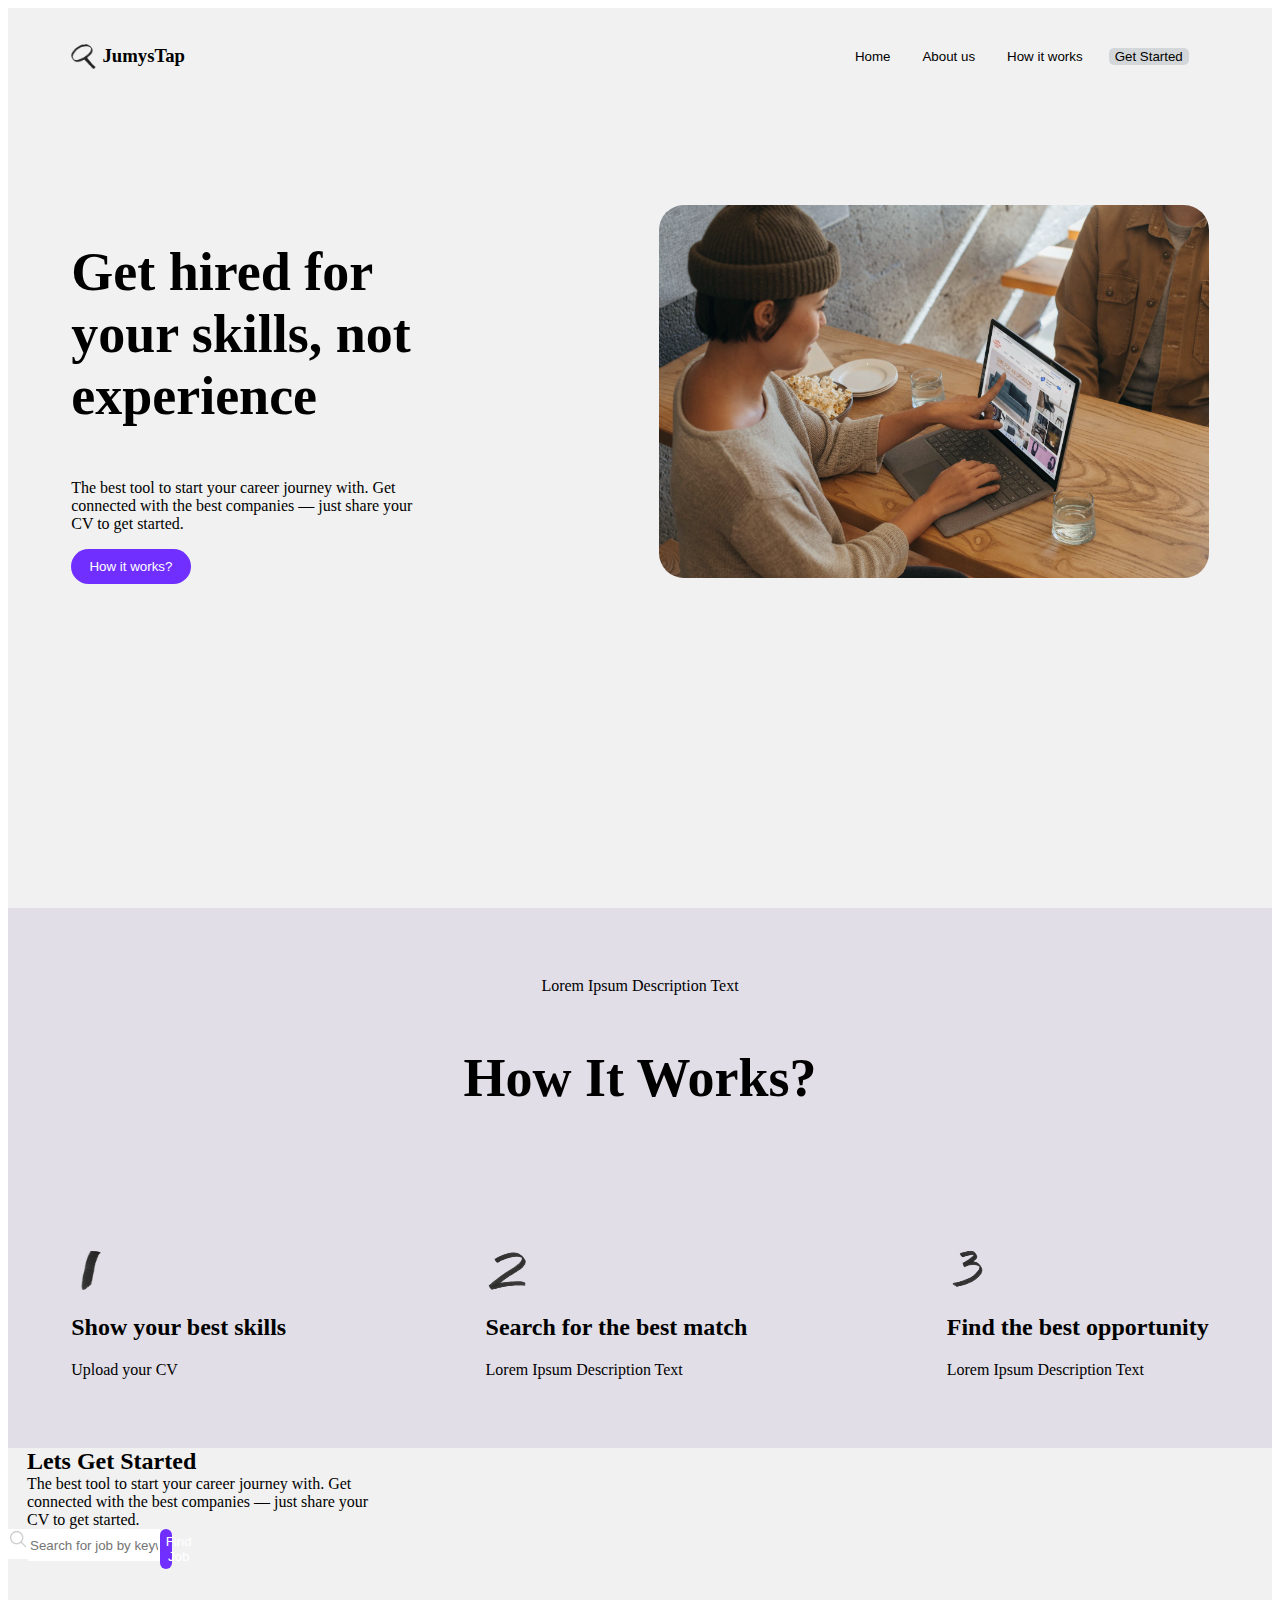
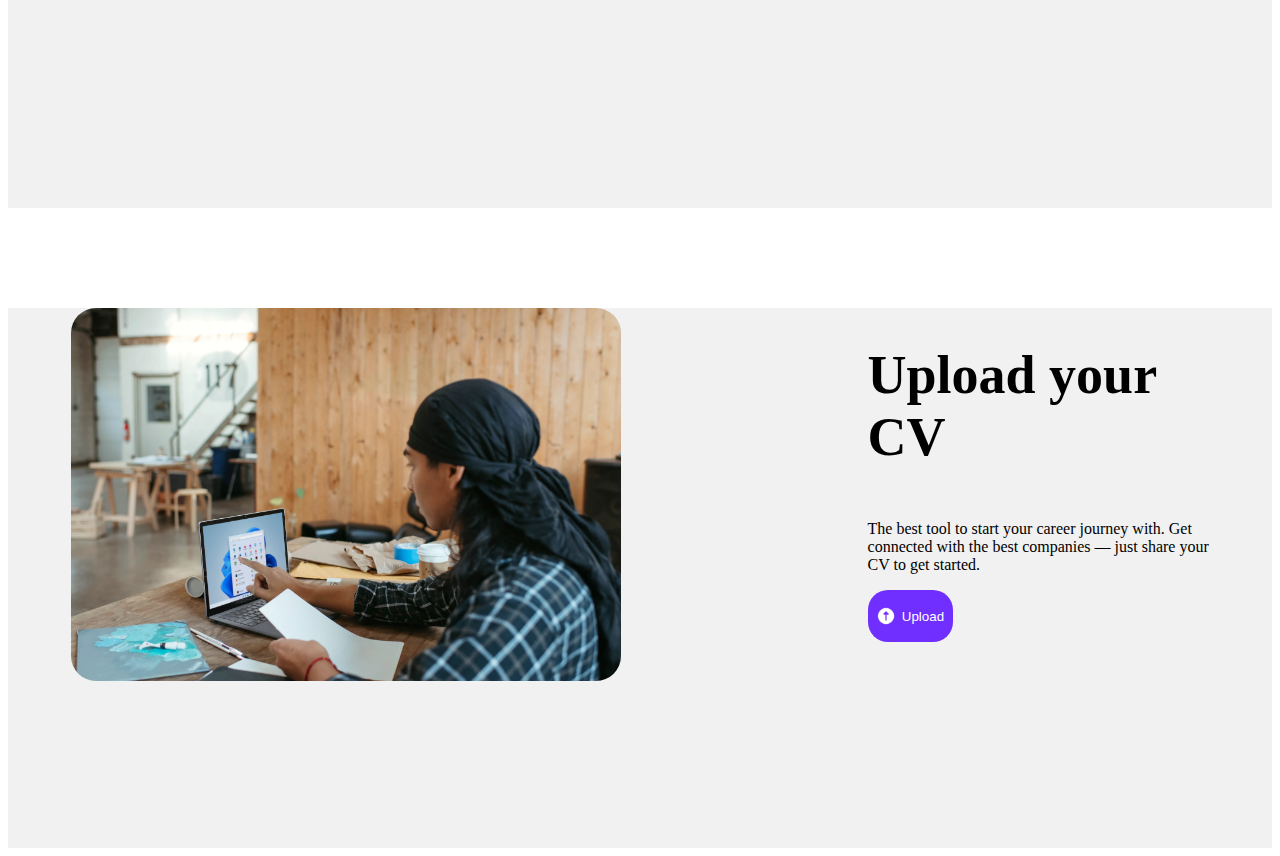
<file: week_1/project_week_1/Project.html>
<!DOCTYPE html>
<html lang="en">
<head>
    <meta charset="UTF-8">
    <meta http-equiv="X-UA-Compatible" content="IE=edge">
    <meta name="viewport" content="width=device-width, initial-scale=1.0">
    <title>JumysTap</title>
    <link rel="stylesheet" href="./Project.css">
    <link rel="stylesheet" href="./fonts/Kanit/Kanit-Black.ttf">
</head>
<body>
    <section class="section-welcome"> 
        <div class="nav">
            <h3 class="nav-logo"> 
                <img src="./assets/magnifier 1.png" />
                <p>JumysTap</p>
            </h3>
            <ul class="nav-menu" >
                <li><button>Home</button></li>
                <li><button> About us</button></li>
                <li><button>How it works</button></li>
                <li><button class="nav-buttons"> Get Started</button></li>
            </ul>
        </div>
        <div class="content">
            <div class="content-texts">
                <h1>Get hired for your skills, not experience</h1>
                <p>The best tool to start your career journey with. 
                    Get connected with the best companies — 
                    just share your CV to get started.
                </p>
                <button class="content-button">How it works?</button> 
            </div>
            <div class="content-image">
                <img  src="./assets/image 4.png" />
            </div>
        </div>
    </section>
    <section class="section-explanation">
        <div class="nav-section">
            <p>Lorem Ipsum Description Text</p>
            <h1>How It Works?</h1> 
        </div> 
        <div class="nav-three">
            <div>
                <img src="./assets/1.png">
                <h2> Show your best skills</h2>
                <p> Upload your CV</p>
            </div>
            <div>
                <img src="./assets/2.png">
                <h2> Search for the best match</h2>
                <p> Lorem Ipsum Description Text</p>
            </div>
            <div>
                <img src="./assets/3.png">
                <h2> Find the best opportunity</h2>
                <p> Lorem Ipsum Description Text</p>
            </div>
        </div>
    </section>
    <section class="section-input">
        <div class="input-margin">
            <h2 class="margin">Lets Get Started</h2>
            <p class="margin">The best tool to start your career journey with. 
                    Get connected with the best companies — 
                    just share your CV to get started.
            </p>
            <div class="search-row">
                <div class="search-box">
                    <img src="./assets/Search.png">
                    <input type="text" name="" placeholder="Search for job by keywords"
                    class="input">
                </div>
                <div>
                    <button class="search-button">
                        Find Job
                    </button>
                </div>
            </div>
        </div>
    </section>
    <section class="section-upload">
        <div class="content">
            <div class="content-image">
                <img  src="./assets/image 5.png" />
            </div>
            <div class="content-texts">
                <h1>Upload your CV</h1>
                <p>The best tool to start your career journey with. 
                    Get connected with the best companies — 
                    just share your CV to get started.
                </p>
                <button class="upload-button">
                    <img src="./assets/Upward Arrow.png"/>
                    <p>Upload</p>
                </button> 
            </div>
           
        </div>
    </section>
</body>
</html>
</file>
<file: week_1/project_week_1/Project.css>
/* * {
    margin:0;
    padding:0;
    } */

.nav {
    display: flex;
    width: 90%;
    margin: auto;
    justify-content: space-between;
}

button {
    border: none;
    background-color: transparent;
}
li {
    list-style-type: none;
    margin-right: 20px;
}

.nav-logo {
    display: flex;
    align-items: center;
    width: 10%;
    justify-content: space-between;
}
.nav-logo img {
    width: 25px;
    height: 25px;
}

.nav-menu {
    display: flex;
    justify-content:flex-end;
    width: 60%;
    align-items: center;
}

.nav-menu .nav-buttons {
    border-radius: 5px;
    background-color: rgba(8, 30, 52, 0.12);
    margin-right: 0px;
}


.section-welcome {
    background-color: #F1F1F1;
    height: 100vh;
  }

  .content {
    width: 90%;
    margin: auto;
    display: flex;
    justify-content: space-between;
    margin-top: 100px;
  }

  .content-texts {
    display: flex;
    flex-direction: column;
    width: 30%;
    
    
  }

  .content-image img {
    width: 550px;
    border-radius: 25px;
  }
  .content-button {
    border-radius: 20px;
    background-color: #712FFF;
    padding-top: 10px;
    padding-bottom: 10px;
    width: 35%;
    color: #FFFFFF;
 
  }

  h1 {
    font-family: "Kanit";
    font-size: 54px;
    font-weight: 700;
  }


  .section-explanation {
    display: flex;
    flex-direction: column;
    align-items: center;
    background-color: #E1DEE7;
    height: 60vh;
    justify-content: space-around;
  }

  .nav-three {
    display: flex;
    justify-content: space-between;
    width: 90%;

  }

  .nav-three img {
    width: 40px;
    height: 40px;
  }

  .nav-section {
    display: flex;
    flex-direction: column;
    align-items: center;

  }

  .section-input {
    height: 40vh;
    background-color: #F1F1F1;
  }

  .section-upload {
    height: 60vh;
    background-color: #F1F1F1;
  }

  .upload-button {
    display: flex;
    justify-content: space-around;
    align-items: center;
    border-radius: 20px;
    background-color: #712FFF;
    padding-top: 5px;
    padding-bottom: 5px;
    width: 25%;
    color: #FFFFFF;
 
  }

  .upload-button img{
    width: 20px;
    height: 20px;
  }

  .search-box {
    width: 40%;
    height: 30px;
    background: white;
    display: flex;
    flex-direction: row;
  }

  .search-box img {
    width: 20px;
    height: 20px;
  }

  .input {
    width: 100%;
    height: 30px;
    border: none;
  }

  .search-button {
    display: flex;
    align-self:flex-end;
    border-radius: 20px;
    background-color: #712FFF;
    padding-top: 5px;
    padding-bottom: 5px;
    width: 5%;
    color: #FFFFFF;
 
  }

  .input-margin {
    display: flex;
    flex-direction: column;
    width: 30%;
  }

  .search-row {
    display: flex;
  }
  .margin {
    width: 90%;
    margin: auto;
  }
</file>
